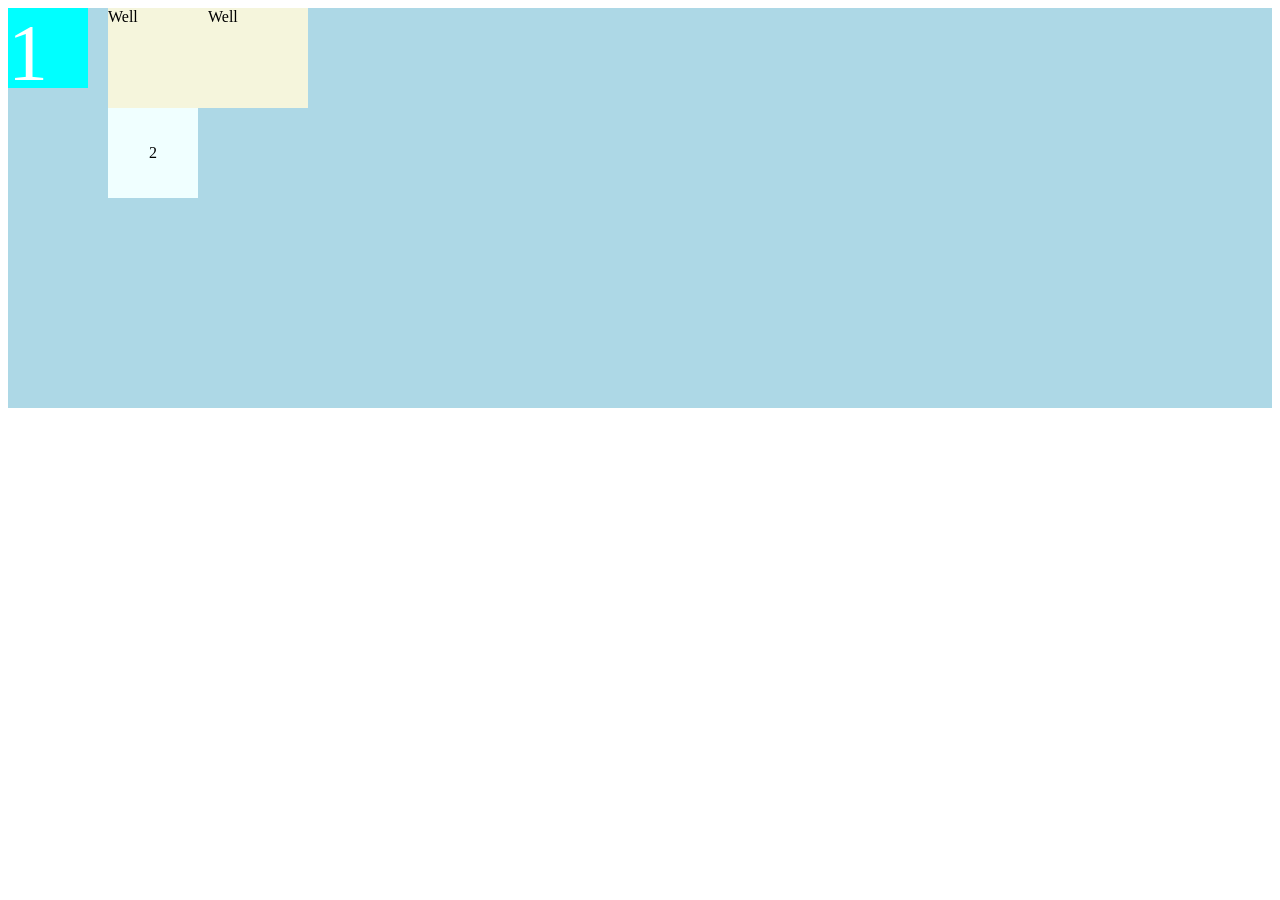
<file: 25June/index.html>
<!DOCTYPE html>
<html lang="en">
<head>
    <meta charset="UTF-8">
    <meta name="viewport" content="width=device-width, initial-scale=1.0">
    <title>Grid</title>
    <link rel="stylesheet" href= "Grid.css">
</head>
<body>
  <div class="container">  

<span class = "box">1</span>

 <span class="box-2"> 2</span>

<span class = "box-3" >Well  </span> 


 <span class="box-2"> 2</span>

<span class = "box-3" >Well  </span> 

</div>

</body>
</html>
</file>
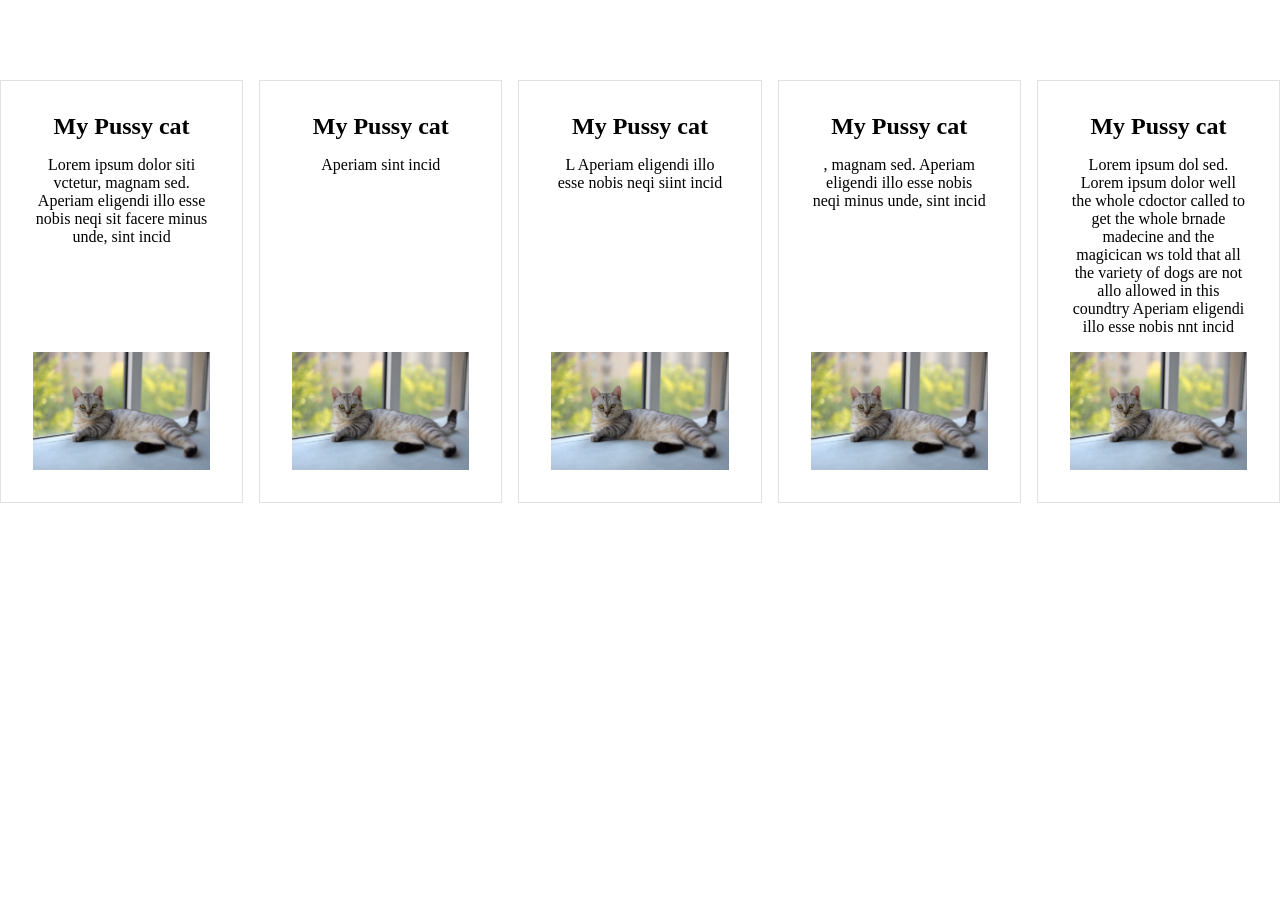
<file: WEEK6/subgrid/index.html>
<!DOCTYPE html>
<html lang="en">
<head>
    <meta charset="UTF-8">
    <meta name="viewport" content="width=device-width, initial-scale=1.0">
    <title>Subgrid</title>
    <link rel="stylesheet" href="subgrid.css">
</head>
<body>
    <div class="mainbox">
        <div class="box">
            <h2>My Pussy cat</h2>
            <p>Lorem ipsum dolor siti vctetur, magnam sed.
            Aperiam eligendi illo esse nobis neqi sit facere minus unde, sint incid</p>
            <img src="cat.jpg" alt="Mycatpic">

        </div>
        <div class="box">
            <h2>My Pussy cat</h2>
            <p>
            Aperiam sint incid</p>
            <img src="cat.jpg" alt="Mycatpic">

        </div>
        <!-- <div class="box">
            <h2>My Pussy cat</h2>
            <p>Lorem ipsum dolor siti veniam, consectetur, magnam sed.
            Aperiam eligendi illo esse nobis neqi sit facere minus unde, sint incid</p>
            <img src="cat.jpg" alt="Mycatpic">

        </div> -->
        <div class="box">
            <h2>My Pussy cat</h2>
            <p>L
            Aperiam eligendi illo esse nobis neqi siint incid</p>
            <img src="cat.jpg" alt="Mycatpic">

        </div>
        <div class="box">
        <h2>My Pussy cat</h2>
            <p>, magnam sed.
            Aperiam eligendi illo esse nobis neqi  minus unde, sint incid</p>
            <img src="cat.jpg" alt="Mycatpic">

        </div>
        <div class="box">
            <h2>My Pussy cat</h2>
            <p>Lorem ipsum dol sed. Lorem ipsum dolor well the whole 
                cdoctor called to get the whole brnade madecine and the magicican ws told that all the variety of dogs are not allo
                allowed in this coundtry 
            Aperiam eligendi illo esse nobis nnt incid</p>
            <img src="cat.jpg" alt="Mycatpic">

        </div>
    </div>
    
</body>
</html>
</file>
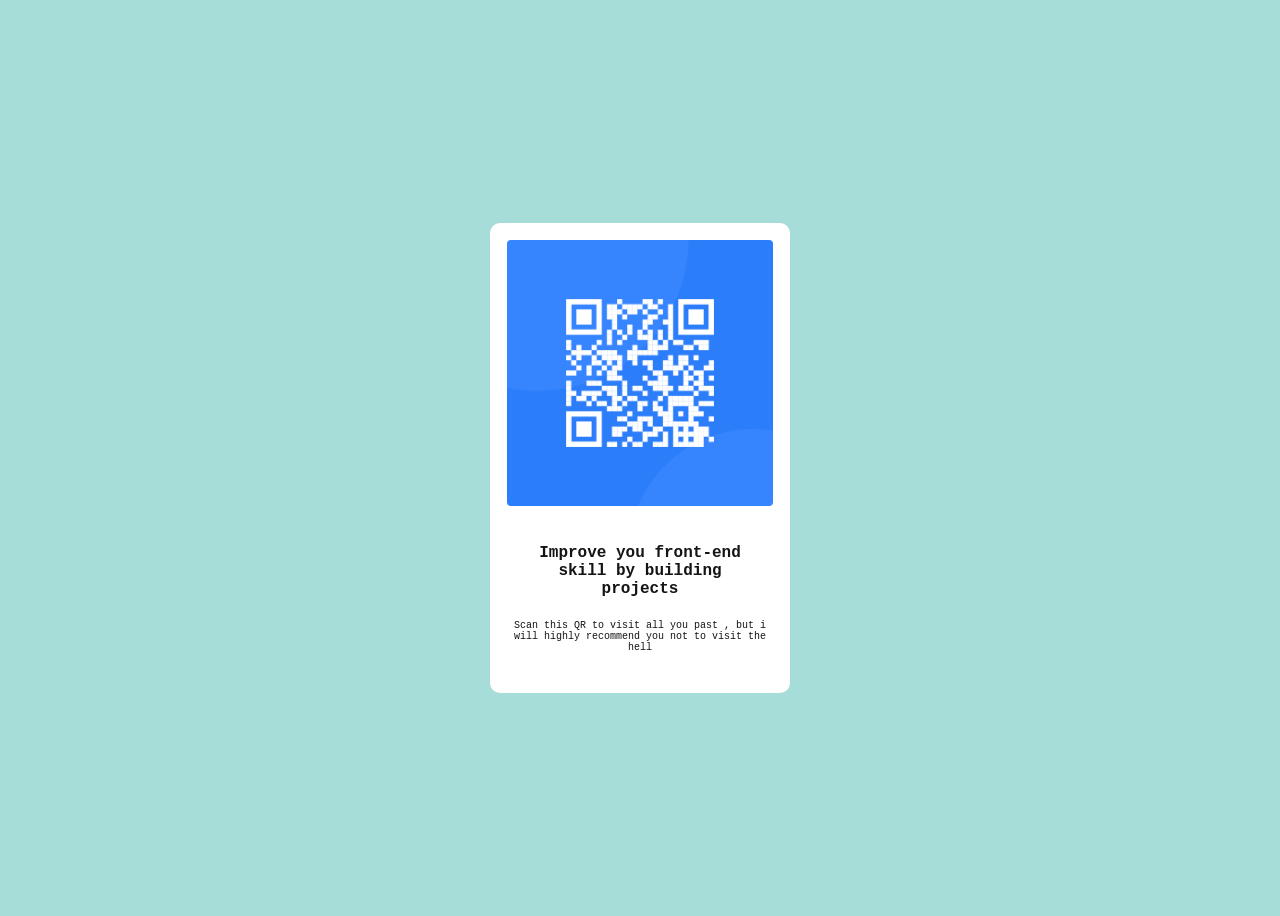
<file: WEEK8B/qr-code-component-main_file(01)/index.html>
<!DOCTYPE html>
<html lang="en">
<head>
    <meta charset="UTF-8">
    <meta name="viewport" content="width=device-width, initial-scale=1.0">
    <title>Document</title>
    <link rel="stylesheet" href="index.css">
</head>
<body>

<div class="card">
    <div>
        <img src="design/image-qr-code.png" alt="desktop design image">
    </div>

    <h4>Improve you front-end skill by building projects</h2>




    <p>Scan this QR to visit all you past , but i will highly recommend
        you not to visit the hell </p>


</div>



</body>
</html>
</file>
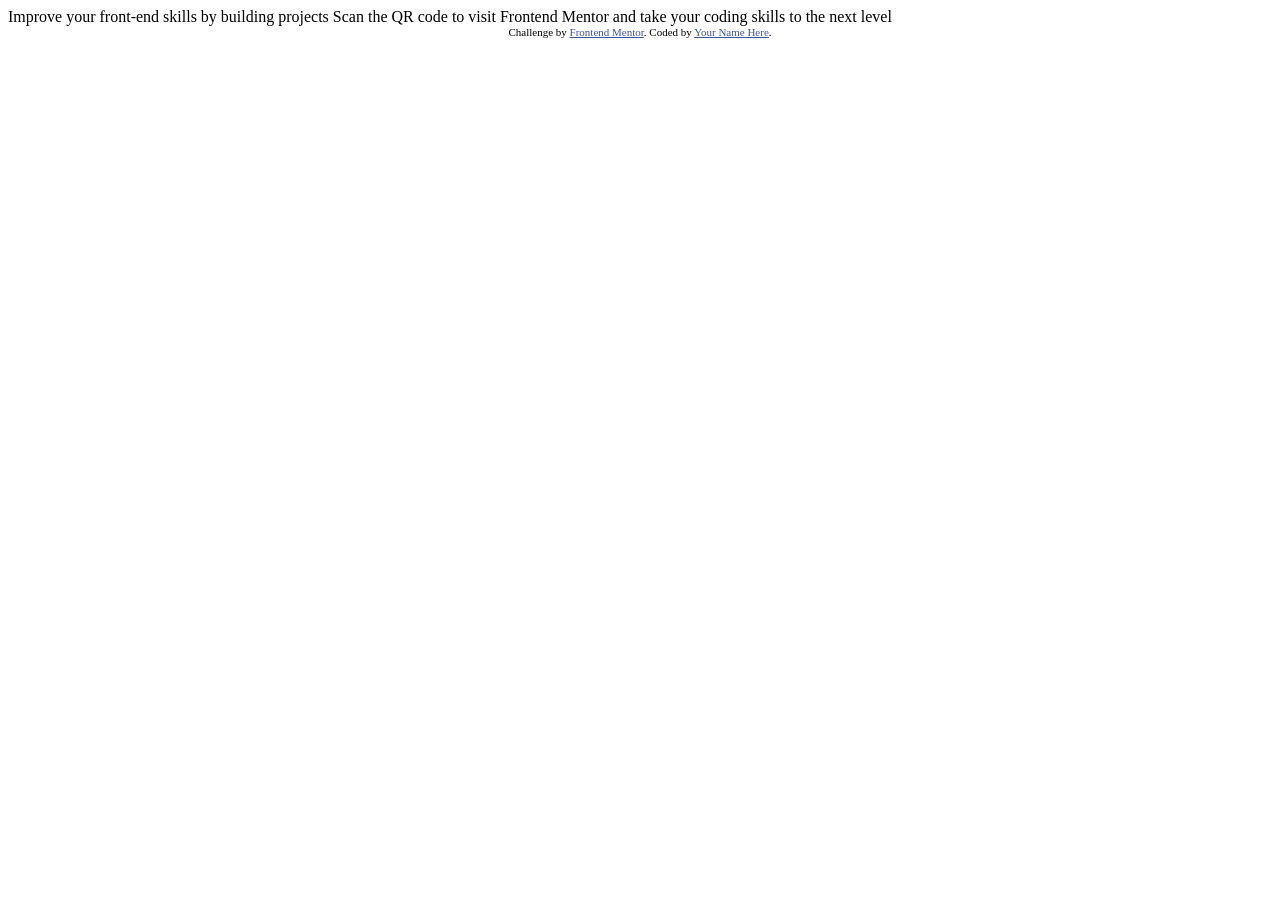
<file: WEEK8B/qr-code-component-main_file(01)/design/index.html>
<!DOCTYPE html>
<html lang="en">
<head>
  <meta charset="UTF-8">
  <meta name="viewport" content="width=device-width, initial-scale=1.0"> <!-- displays site properly based on user's device -->

  <link rel="icon" type="image/png" sizes="32x32" href="./images/favicon-32x32.png">
  
  <title>Frontend Mentor | QR code component</title>

  <!-- Feel free to remove these styles or customise in your own stylesheet 👍 -->
  <style>
    .attribution { font-size: 0.6875rem; text-align: center; }
    .attribution a { color: hsl(228, 45%, 44%); }
  </style>
</head>
<body>

  Improve your front-end skills by building projects

  Scan the QR code to visit Frontend Mentor and take your coding skills to the next level
  
  <footer class="attribution">
    Challenge by <a href="https://www.frontendmentor.io?ref=challenge">Frontend Mentor</a>. 
    Coded by <a href="#">Your Name Here</a>.
  </footer>
</body>
</html>
</file>
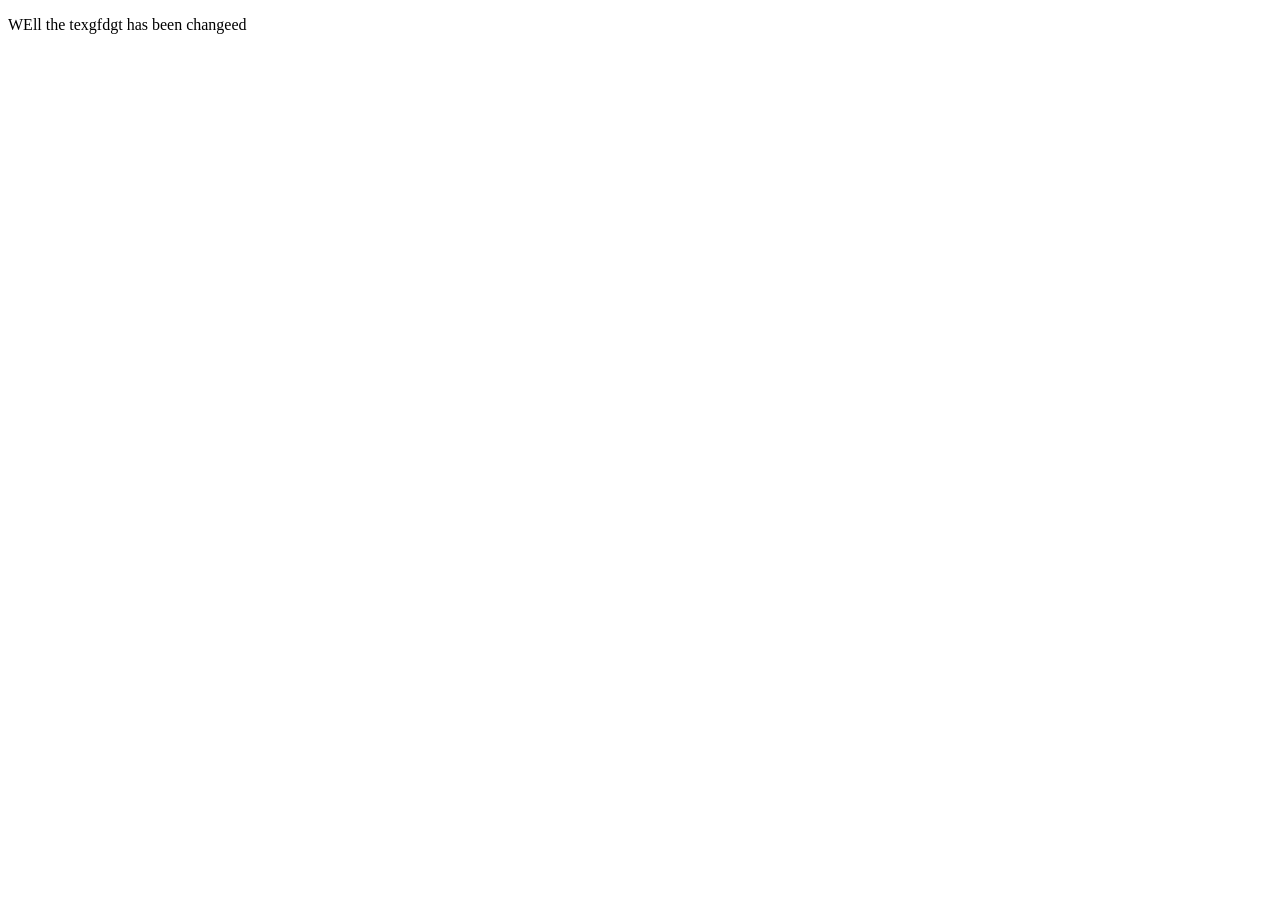
<file: WEEK8B/DOM/index2.html>
<!DOCTYPE html>
<html lang="en">
<head>
    <meta charset="UTF-8">
    <meta name="viewport" content="width=device-width, initial-scale=1.0">
    <title>Document</title>
</head>
<body>
    

    <p  id="beginpara">WEll Hello DOM</p>


    <script src="index2.js">
    console.log(window);
     console.log("father")


    </script>
</body>
</html>
</file>
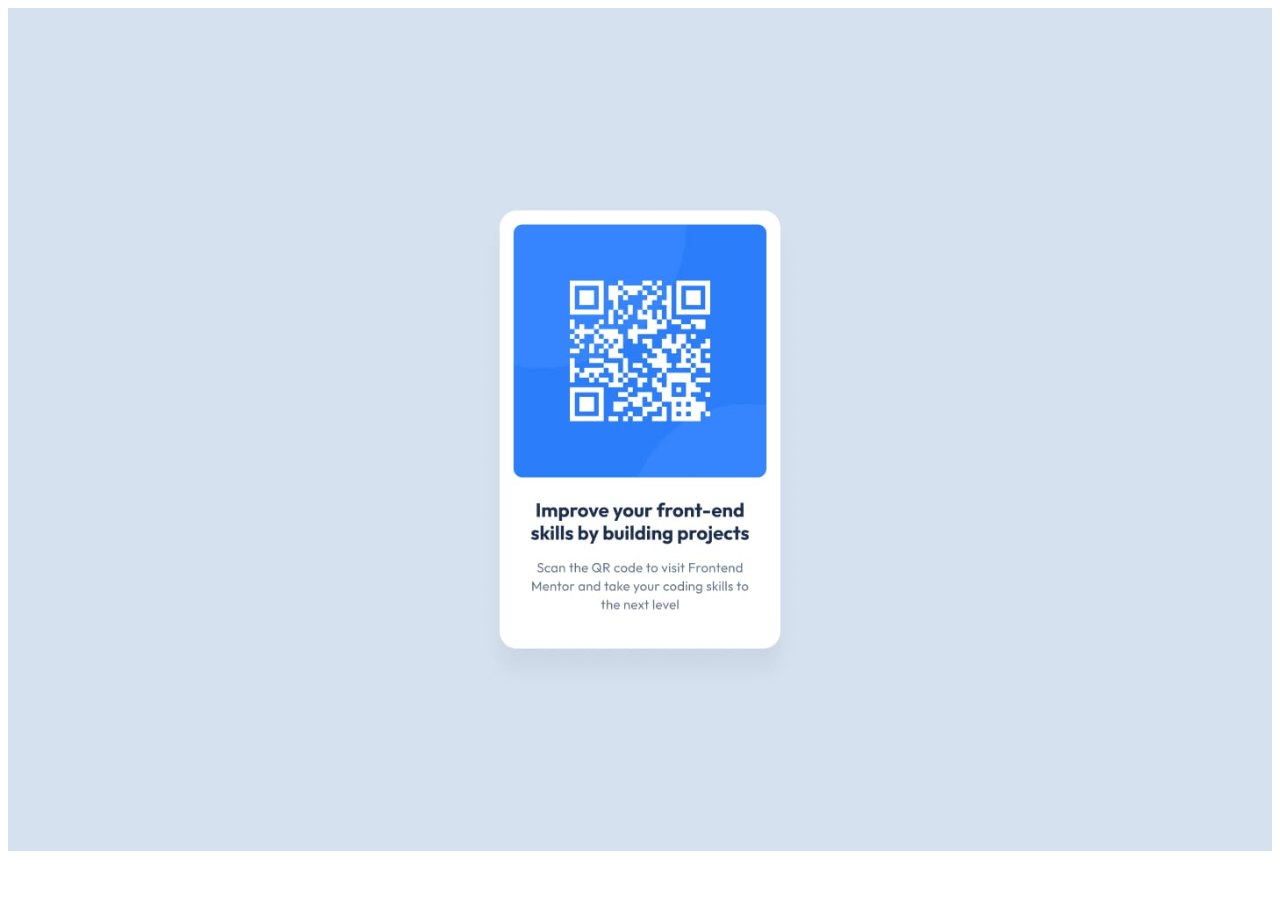
<file: WEEK8B/qr-code-component-main_file(01)/design.htm>
<!DOCTYPE html>
<html lang="en">
<head>
    <meta charset="UTF-8">
    <meta name="viewport" content="width=device-width, initial-scale=1.0">
    <title>Document</title>
</head>
<body>
    <img width ="100%"  height = "100%" src="design/desktop-design.jpg" alt="desktop design image">
</body>
</html>
</file>
<file: 25June/Grid.css>
.container{
    background-color: lightblue;
    /* min-height: 34px; */
    display: grid;
    height:auto;
    width:auto;
    /* grid-template-columns: 123px 123px;
    grid-template-rows: 123px 345px 345px;  */

/* //now if we have to make many tows and columns then we
can use a function called "repeat()" */
grid-template-rows: repeat(4 ,100px);
grid-template-columns: repeat(5, 100px);
/* repeat 5 times 100px */
}
.box{
    background-color:aqua;
    color: white;
    font-size:5em;
    
                            /* Now when we see in the devtool go to computer tick and then search display it will show span as a block element 
                              while :span is a inline element why? 
                                Because when we applay display:flex or display: grid; //uske andar jitne bhi item hote hai wo sab block ban jate hai ; */
                                
                                /* So before that there was no use of using width:  but because of display: grid;>>> it became block 
                                and now width can be given to it  */
   width:80px;
   /* give it height too  */
   height: 80px;
}
/* *{
    box-sizing:border-box;
} */


.box-2{
    background-color:azure;
    height:90px;
    width: 90px;
     
    grid-area: 2/2/4/5;
    display: flex;
    align-items: center;
    justify-content: center;


}
.box-3{
    background-color:beige;
    height: 100px;
    width: 100px;
}
</file>
<file: WEEK6/subgrid/subgrid.css>
*{
    box-sizing:border-box;
    margin:0;
    padding:0;
}



img{
  max-width :100%;;
}
.mainbox {
    display:grid;
    grid-template-columns:repeat(5, 1fr);
    grid-template-rows: 1fr;
    grid-template-rows: auto auto auto;
    /* Even this auto auto auto can be removed and still the working will be same 
    because the browser defines this by itself it is that much tha amount are there in the box  */
    grid-gap : 1rem;
    margin-top:5rem;

}
.box{
    border:1px solid #dddd;
    border: radius 23px;
    padding:2rem;
    text-align: center;
/* But here at this point we will see that due to unevenly text inside the boxes the alignment of the 
photos are also not that good so now will will do something to make -pics align- text align - and heading align 
-and look everything good  */
   /* define display: grid in the box too  */
   display: grid;
   grid-template-rows: subgrid;
   /* we will use gid template-rows: auto auto auto (in .mainbox  because ther are 3 parts indies the boxes too )*/
    grid-row:1/4;
}
</file>
<file: WEEK8B/qr-code-component-main_file(01)/index.css>
* {
    box-sizing: border-box;
    /* outline: solid red 1px; */
}

/* html, body {
    margin: 0;
    min-height: 100%;
    background-color:hsl(0, 0%, 100%)
} */

body {
    background-color:hsl(174, 45%, 76%);
    min-height: 100vh;
    display: flex;
    align-items: center;
    justify-content: center;
    font-family: 'Gill Sans', 'Gill Sans MT', Calibri, 'Trebuchet MS', sans-serif;
    color: rgb(20, 20, 20);
    text-align: center;

    font-family:'Courier New', Courier, monospace;
}

.card {
    height: 470px;
    width: 300px;
    background-color: #ffffff;
    border-radius: 10px;
    padding: 5px;
    /* padding-bottom:3px; */
    overflow:hidden;
}

img{

  width: 100%;
  height: auto;
  object-fit: cover;
  border-radius:1em;
  padding:12px;

}
 div p{
   /* padding-left:5px;
    padding-right:5px; */
    /* margin-bottom:12px; */
    padding:0px 7px;
    /* font-weight:2px;  Actually no need of this property  */
    font-size:10px;
}
div h4{
    /* padding-left:5px;
    padding-right:5px; */
    padding: 0px 21px;
    
}
</file>
